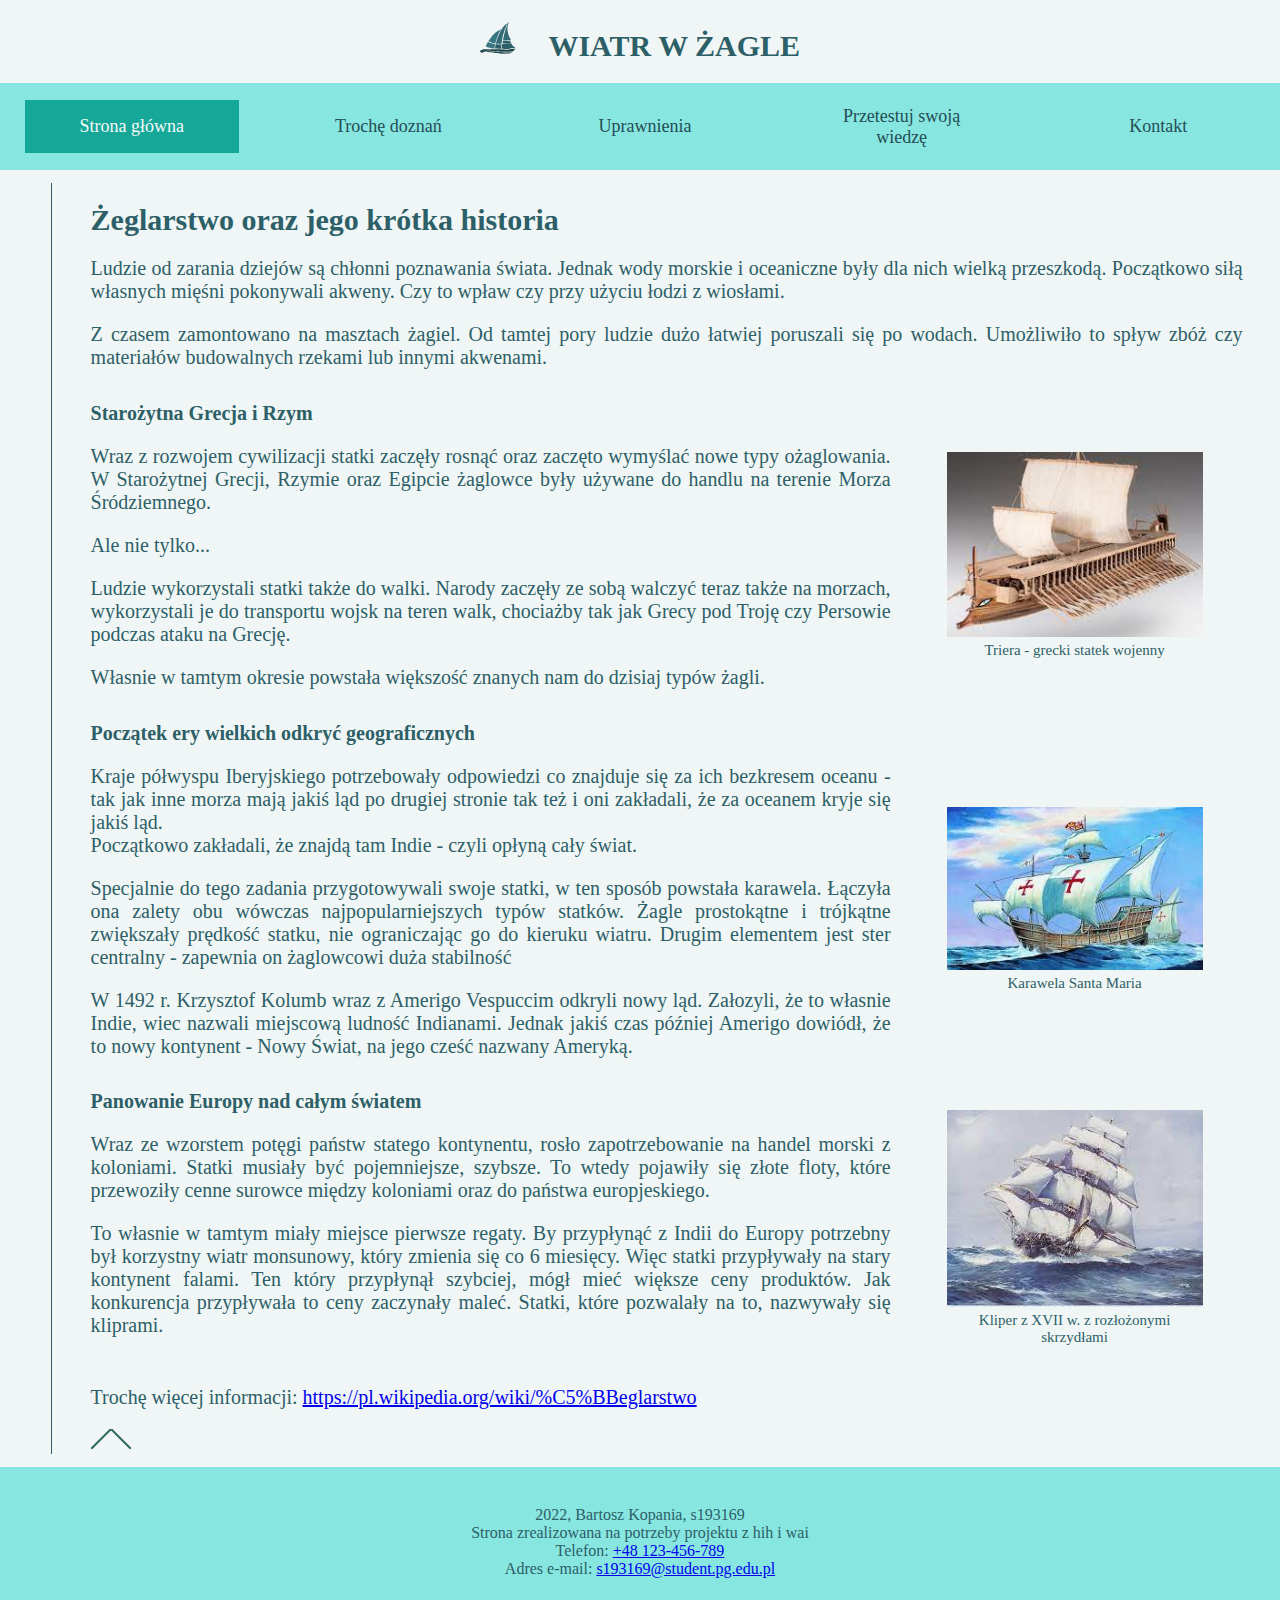
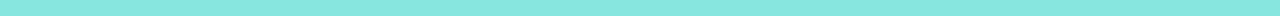
<file: index.html>
<!Doctype Html>
<html>
    <head>
        <title>wiatr w żagle</title>
        <meta charset="UTF-8">
        <meta name="viewport" content="width=device-width, initial-scale=1">
        <link rel="Stylesheet" href="style.css">
        <link rel="Stylesheet" href="index.css">

    </head>
    <body>
        <header>
            <h1>
                <img src="svg/logo.svg" class="logo" alt="logotyp svg">
                WIATR W ŻAGLE
            </h1>
        </header>

        <nav>
            <div><a href="index.html" class="active">Strona główna</a></div>
            <div class="dropdown">
                <a class="dropbtn">Trochę doznań</a>
                <div class="dropdown-content">
                    <a href="galery.html">Galeria</a>
                    <a href="videos.html">Multimedia</a>
                </div>
            </div>
            <div><a href="licenses.html">Uprawnienia</a></div>
            <div><a href="test.html">Przetestuj swoją wiedzę</a></div>
            <div><a href="#bottom">Kontakt</a></div>
        </nav>

        <main>
            <section id="begin">
                <div class="content">
                    <h1>Żeglarstwo oraz jego krótka historia</h1>
                    <p>Ludzie od zarania dziejów są chłonni poznawania świata. Jednak wody morskie i oceaniczne były dla nich wielką przeszkodą. Początkowo siłą własnych mięśni pokonywali akweny. Czy to wpław czy przy użyciu łodzi z wiosłami.</p>
                    <p>Z czasem zamontowano na masztach żagiel. Od tamtej pory ludzie dużo łatwiej poruszali się po wodach. Umożliwiło to spływ zbóż czy materiałów budowalnych rzekami lub innymi akwenami.</p>
                </div>
            </section>
            <section>
                <div class="content">
                    <strong>Starożytna Grecja i Rzym</strong>
                    <p>Wraz z rozwojem cywilizacji statki zaczęły rosnąć oraz zaczęto wymyślać nowe typy ożaglowania. W Starożytnej Grecji, Rzymie oraz Egipcie żaglowce były używane do handlu na terenie Morza Śródziemnego.</p>
                    <p>Ale nie tylko...</p>
                    <p>Ludzie wykorzystali statki także do walki. Narody zaczęły ze sobą walczyć teraz także na morzach, wykorzystali je do transportu wojsk na teren walk, chociażby tak jak Grecy pod Troję czy Persowie podczas ataku na Grecję.</p>
                    <p>Własnie w tamtym okresie powstała większość znanych nam do dzisiaj typów żagli.</p>
                </div>
                <div class="aside">
                    <figure><img src="img/trireme.jpg" alt="Triera">
                    <figcaption>Triera - grecki statek wojenny</figcaption></figure>
                </div>
            </section>
            <section>
                <div class="content">
                    <strong>Początek ery wielkich odkryć geograficznych</strong>
                    <p>Kraje półwyspu Iberyjskiego potrzebowały odpowiedzi co znajduje się za ich bezkresem oceanu - tak jak inne morza mają jakiś ląd po drugiej stronie tak też i oni zakładali, że za oceanem kryje się jakiś ląd.<br>Początkowo zakładali, że znajdą tam Indie - czyli opłyną cały świat.</p>
                    <p>Specjalnie do tego zadania przygotowywali swoje statki, w ten sposób powstała karawela. Łączyła ona zalety obu wówczas najpopularniejszych typów statków. Żagle prostokątne i trójkątne zwiększały prędkość statku, nie ograniczając go do kieruku wiatru. Drugim elementem jest ster centralny - zapewnia on żaglowcowi duża stabilność</p>
                    <p>W 1492 r. Krzysztof Kolumb wraz z Amerigo Vespuccim odkryli nowy ląd. Załozyli, że to własnie Indie, wiec nazwali miejscową ludność Indianami. Jednak jakiś czas później Amerigo dowiódł, że to nowy kontynent - Nowy Świat, na jego cześć nazwany Ameryką.</p>
                </div>
                <div class="aside">
                    <figure><img src="img/santa_maria.jpg" alt="Karawela">
                    <figcaption>Karawela Santa Maria</figcaption></figure>
                </div>
            </section>
            <section>
                <div class="content">
                    <strong>Panowanie Europy nad całym światem</strong>
                    <p>Wraz ze wzorstem potęgi państw statego kontynentu, rosło zapotrzebowanie na handel morski z koloniami. Statki musiały być pojemniejsze, szybsze. To wtedy pojawiły się złote floty, które przewoziły cenne surowce między koloniami oraz do państwa europjeskiego.</p>
                    <p>To własnie w tamtym miały miejsce pierwsze regaty. By przypłynąć z Indii do Europy potrzebny był korzystny wiatr monsunowy, który zmienia się co 6 miesięcy. Więc statki przypływały na stary kontynent falami. Ten który przypłynął szybciej, mógł mieć większe ceny produktów. Jak konkurencja przypływała to ceny zaczynały maleć. Statki, które pozwalały na to, nazwywały się kliprami.</p>
                </div>
                <div class="aside">
                    <figure><img src="img/kliper.jpg" alt="Kliper">
                    <figcaption>Kliper z XVII w. z rozłożonymi skrzydłami</figcaption></figure>
                </div>
            </section>
            <div class="end">
                <p>Trochę więcej informacji: <a href="https://pl.wikipedia.org/wiki/%C5%BBeglarstwo#Historia_(wyb%C3%B3r)">https://pl.wikipedia.org/wiki/%C5%BBeglarstwo</a></p>
                <a href="#begin">
                <svg height="20" width="40">
                    <line x1="0" y1="20" x2="20" y2="0" style="stroke:rgb(45,104,98);stroke-width:2" />
                    <line x1="20" y1="0" x2="40" y2="20" style="stroke:rgb(45,104,98);stroke-width:2" />
                </svg>
            </a></div>
        </main>
        
        <footer>
            <span id="bottom"></span>
            2022, Bartosz Kopania, s193169<br>
            Strona zrealizowana na potrzeby projektu z hih i wai<br>
            Telefon: <a href="tel:123456789">+48 123-456-789</a><br>
            Adres e-mail: <a href="mailto:s193169@student.pg.edu.pl">s193169@student.pg.edu.pl</a>
        </footer>
    </body>
</html>
</file>
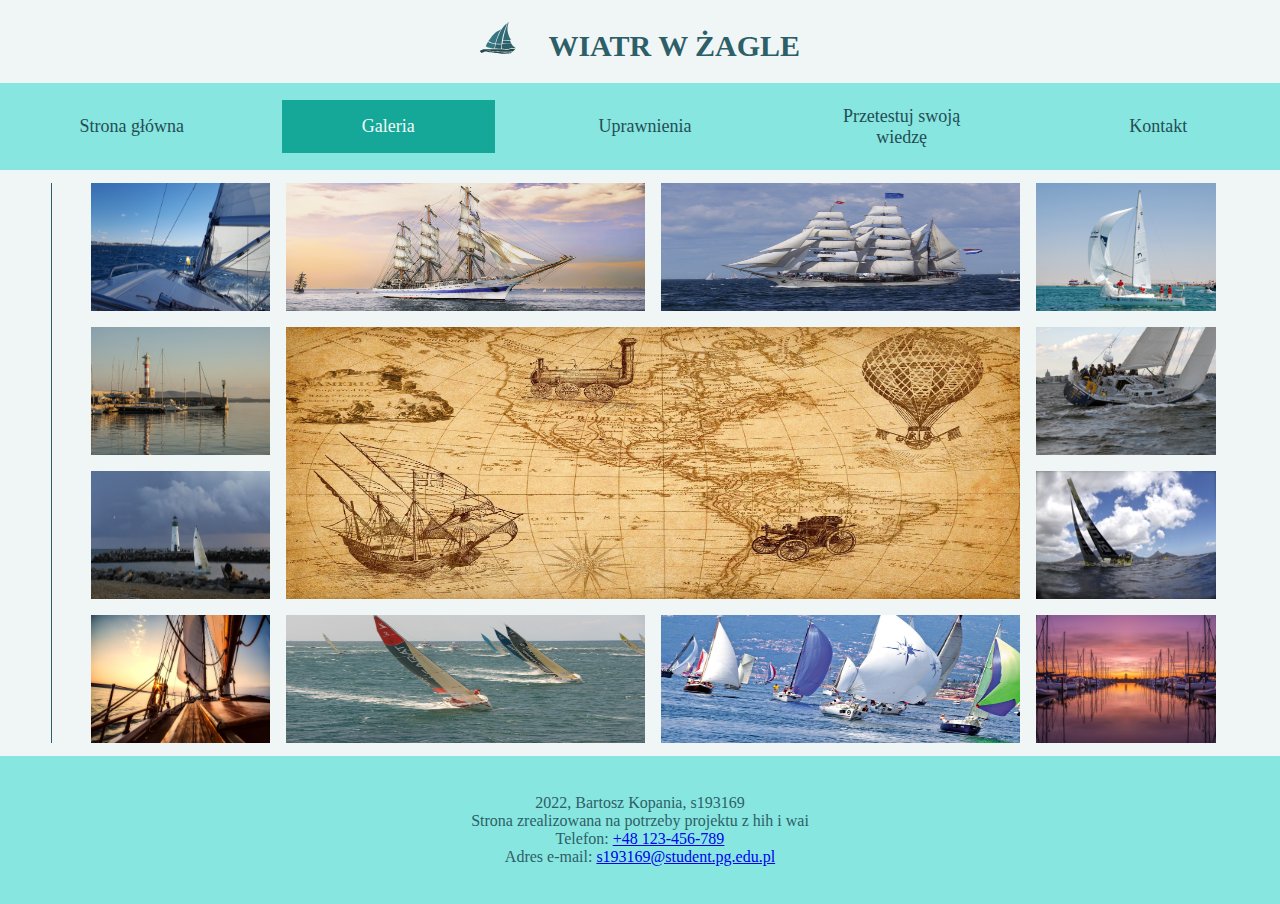
<file: galery.html>
<!Doctype Html>
<html>
    <head>
        <title>wiatr w żagle</title>
        <meta charset="UTF-8">
        <meta name="viewport" content="width=device-width, initial-scale=1">
        <link rel="Stylesheet" href="style.css">
        <link rel="Stylesheet" href="videos_galery.css">

    </head>
    <body>
        <header>
            <h1>
                <img src="svg/logo.svg" class="logo" alt="logotyp svg">
                WIATR W ŻAGLE
            </h1>
        </header>

        <nav>
            <div><a href="index.html">Strona główna</a></div>
            <div class="dropdown">
                <a class="dropbtn active">Galeria</a>
                <div class="dropdown-content">
                    <a href="videos.html">Multimedia</a>
                </div>
            </div>
            <div><a href="licenses.html">Uprawnienia</a></div>
            <div><a href="test.html">Przetestuj swoją wiedzę</a></div>
            <div><a href="index.html#bottom">Kontakt</a></div>

        </nav>

        <main>
            <section class="animated-grid">
                <div class="card"><img src="img/view1.jpg" alt="widoki"></div>
                <div class="card"><img src="img/big_ship1.jpg" alt="duży żaglowiec"></div>
                <div class="card"><img src="img/big_ship2.jpg" alt="duży żaglowiec"></div>
                <div class="card"><img src="img/big_sail1.jpg" alt="widoki"></div>
                <div class="card"><img src="img/przechyl1.jpg" alt="przechył"></div>
                <div class="card"><img src="img/przechyl2.jpg" alt="przechył"></div>
                <div class="card"><img src="img/sunset2.jpg" alt="zavhód słońca"></div>
                <div class="card"><img src="img/race1.jpg" alt="reagty żagłówek"></div>
                <div class="card"><img src="img/race2.jpg" alt="reagty żagłówek"></div>
                <div class="card"><img src="img/sunset1.jpg" alt="zachód słońca"></div>
                <div class="card"><img src="img/harbour_enter.jpg" alt="widoki na port"></div>
                <div class="card"><img src="img/lighthouse.jpg" alt="widoki na port"></div>
                <div class="card"><img src="img/map.jpg" alt="mapa renesansowa"></div>
              </section>
        </main>
        
        <footer>
            <span id="bottom"></span>
            2022, Bartosz Kopania, s193169<br>
            Strona zrealizowana na potrzeby projektu z hih i wai<br>
            Telefon: <a href="tel:123456789">+48 123-456-789</a><br>
            Adres e-mail: <a href="mailto:s193169@student.pg.edu.pl">s193169@student.pg.edu.pl</a>
        </footer>
    </body>
</html>
</file>
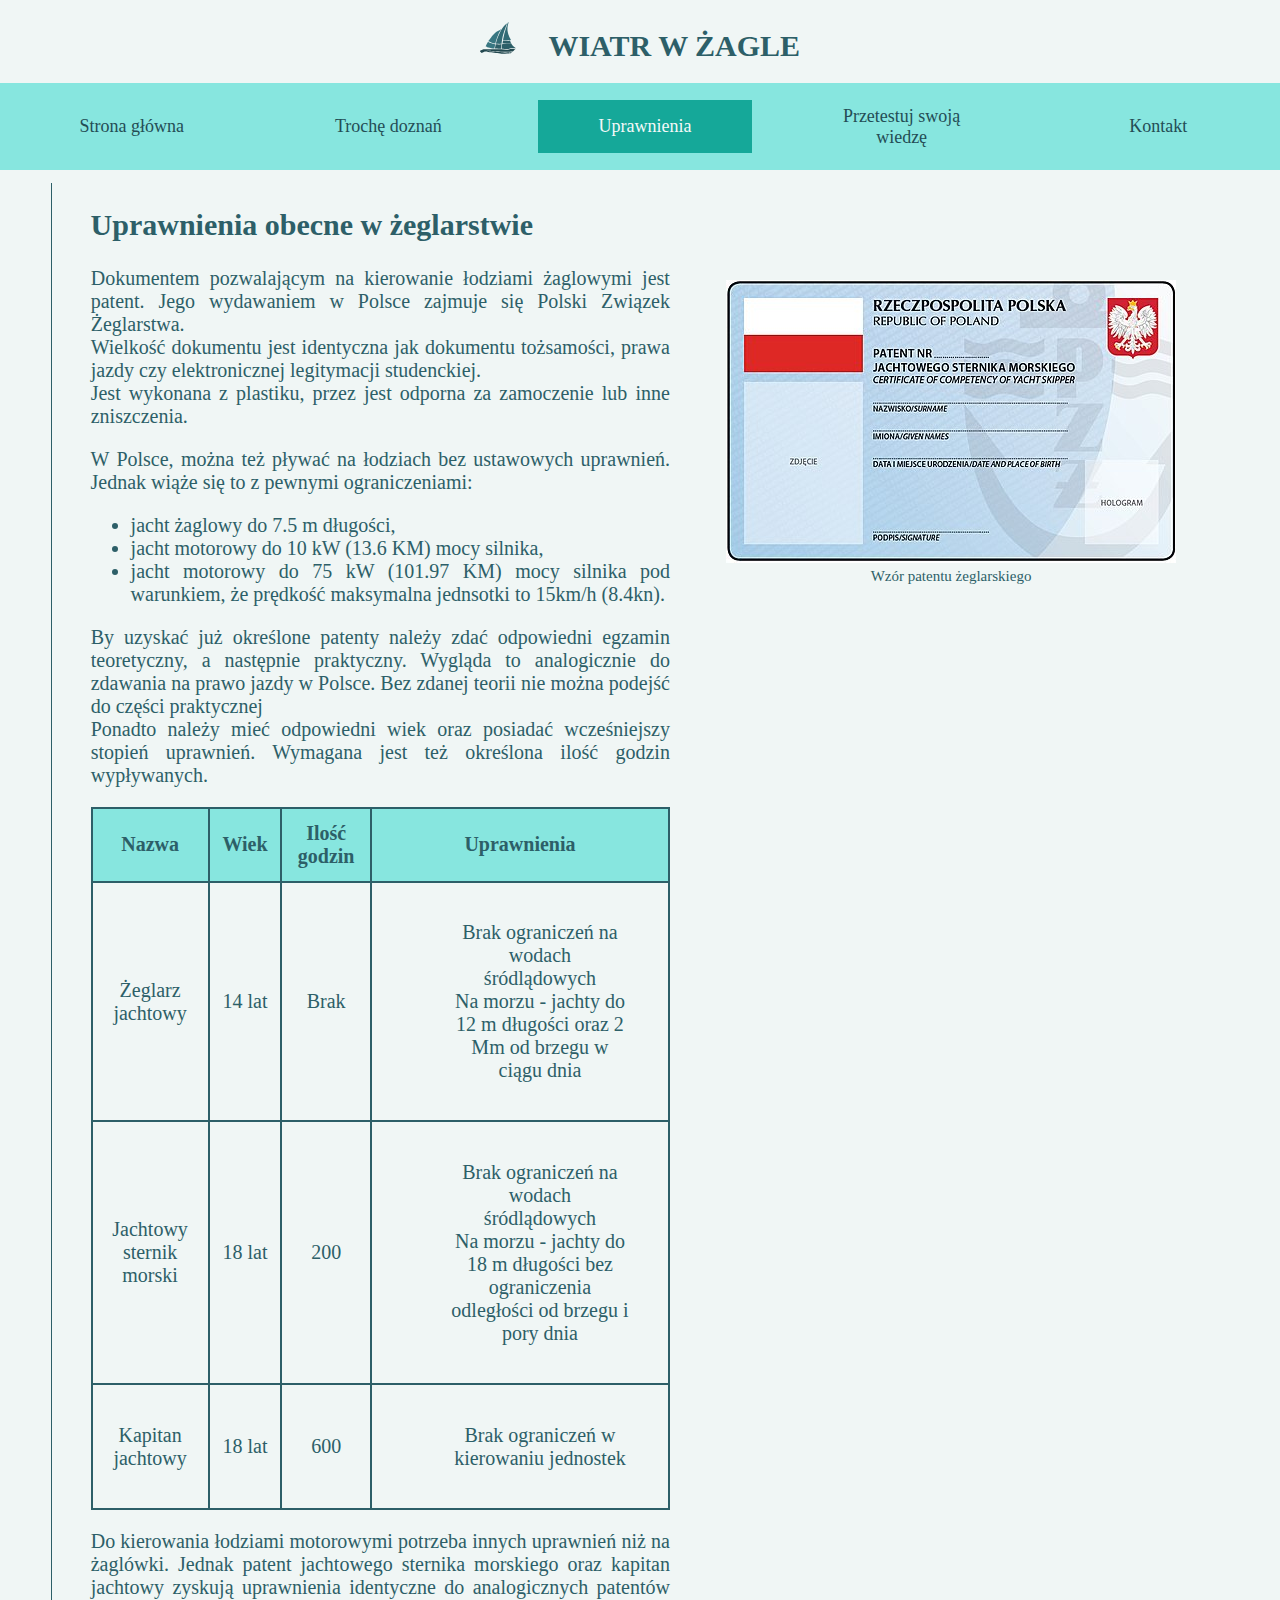
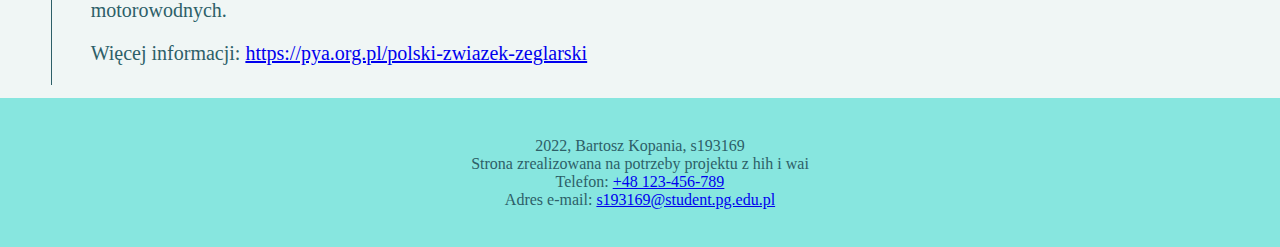
<file: licenses.html>
<!Doctype Html>
<html>
    <head>
        <title>wiatr w żagle</title>
        <meta charset="UTF-8">
        <meta name="viewport" content="width=device-width, initial-scale=1">
        <link rel="Stylesheet" href="style.css">
        <link rel="Stylesheet" href="licenses.css">


    </head>
    <body>
        <header>
            <h1>
                <img src="svg/logo.svg" class="logo" alt="logotyp svg">
                WIATR W ŻAGLE
            </h1>
        </header>

        <nav>
            <div><a href="index.html">Strona główna</a></div>
            <div class="dropdown">
                <a class="dropbtn">Trochę doznań</a>
                <div class="dropdown-content">
                    <a href="galery.html">Galeria</a>
                    <a href="videos.html">Multimedia</a>
                </div>
            </div>
            <div><a href="licenses.html" class="active">Uprawnienia</a></div>
            <div><a href="test.html">Przetestuj swoją wiedzę</a></div>
            <div><a href="index.html#bottom">Kontakt</a></div>

        </nav>

        <main>
            <section>
            <div class="content">
                <h2>Uprawnienia obecne w żeglarstwie</h2>
                <p>
                    Dokumentem pozwalającym na kierowanie łodziami żaglowymi jest patent. Jego wydawaniem w Polsce zajmuje się Polski Związek Żeglarstwa.<br>
                    Wielkość dokumentu jest identyczna jak dokumentu tożsamości, prawa jazdy czy elektronicznej legitymacji studenckiej.<br>
                    Jest wykonana z plastiku, przez jest odporna za zamoczenie lub inne zniszczenia.
                </p>
                    W Polsce, można też pływać na łodziach bez ustawowych uprawnień. Jednak wiąże się to z pewnymi ograniczeniami:
                    <ul>
                        <li>jacht żaglowy do 7.5 m długości,</li>
                        <li>jacht motorowy do 10 kW (13.6 KM) mocy silnika,</li>
                        <li>jacht motorowy do 75 kW (101.97 KM) mocy silnika pod warunkiem, że prędkość maksymalna jednsotki to 15km/h (8.4kn).</li>
                    </ul>
                <p>
                    By uzyskać już określone patenty należy zdać odpowiedni egzamin teoretyczny, a następnie praktyczny. Wygląda to analogicznie do zdawania na prawo jazdy w Polsce. Bez zdanej teorii nie można podejść do części praktycznej<br>
                    Ponadto należy mieć odpowiedni wiek oraz posiadać wcześniejszy stopień uprawnień. Wymagana jest też określona ilość godzin wypływanych.
                </p>
                <table id="licenses">
                    <tr>
                        <th>Nazwa</th>
                        <th>Wiek</th>
                        <th>Ilość godzin</th>
                        <th>Uprawnienia</th>
                    </tr>
                    <tr>
                        <td>Żeglarz jachtowy</td>
                        <td>14 lat</td>
                        <td>Brak</td>
                        <td>
                            <ul>
                                <li>Brak ograniczeń na wodach śródlądowych</li>
                                <li>Na morzu - jachty do 12 m długości oraz 2 Mm od brzegu w ciągu dnia</li>
                            </ul>
                        </td>
                    </tr>
                    <tr>
                        <td>Jachtowy sternik morski</td>
                        <td>18 lat</td>
                        <td>200</td>
                        <td>
                            <ul>
                                <li>Brak ograniczeń na wodach śródlądowych</li>
                                <li>Na morzu - jachty do 18 m długości bez ograniczenia odległości od brzegu i pory dnia</li>
                            </ul>
                        </td>
                    </tr>
                    <tr>
                        <td>Kapitan jachtowy</td>
                        <td>18 lat</td>
                        <td>600</td>
                        <td>
                            <ul>
                                <li>Brak ograniczeń w kierowaniu jednostek</li>
                            </ul>
                        </td>
                    </tr>
                </table>
                <p>
                    Do kierowania łodziami motorowymi potrzeba innych uprawnień niż na żaglówki.
                    Jednak patent jachtowego sternika morskiego oraz kapitan jachtowy zyskują uprawnienia identyczne do analogicznych patentów motorowodnych.
                </p>
                <p>Więcej informacji: <a href="https://pya.org.pl/polski-zwiazek-zeglarski">https://pya.org.pl/polski-zwiazek-zeglarski</a></p>
            </div>
            <div class="aside_photos">
                <figure><img src="img/patent_wzor.jpg" alt="Wzor patentu">
                <figcaption>Wzór patentu żeglarskiego</figcaption></figure>
            </div>
        </section>
        </main>
        
        <footer>
            <span id="bottom"></span>
            2022, Bartosz Kopania, s193169<br>
            Strona zrealizowana na potrzeby projektu z hih i wai<br>
            Telefon: <a href="tel:123456789">+48 123-456-789</a><br>
            Adres e-mail: <a href="mailto:s193169@student.pg.edu.pl">s193169@student.pg.edu.pl</a>
        </footer>
    </body>
</html>
</file>
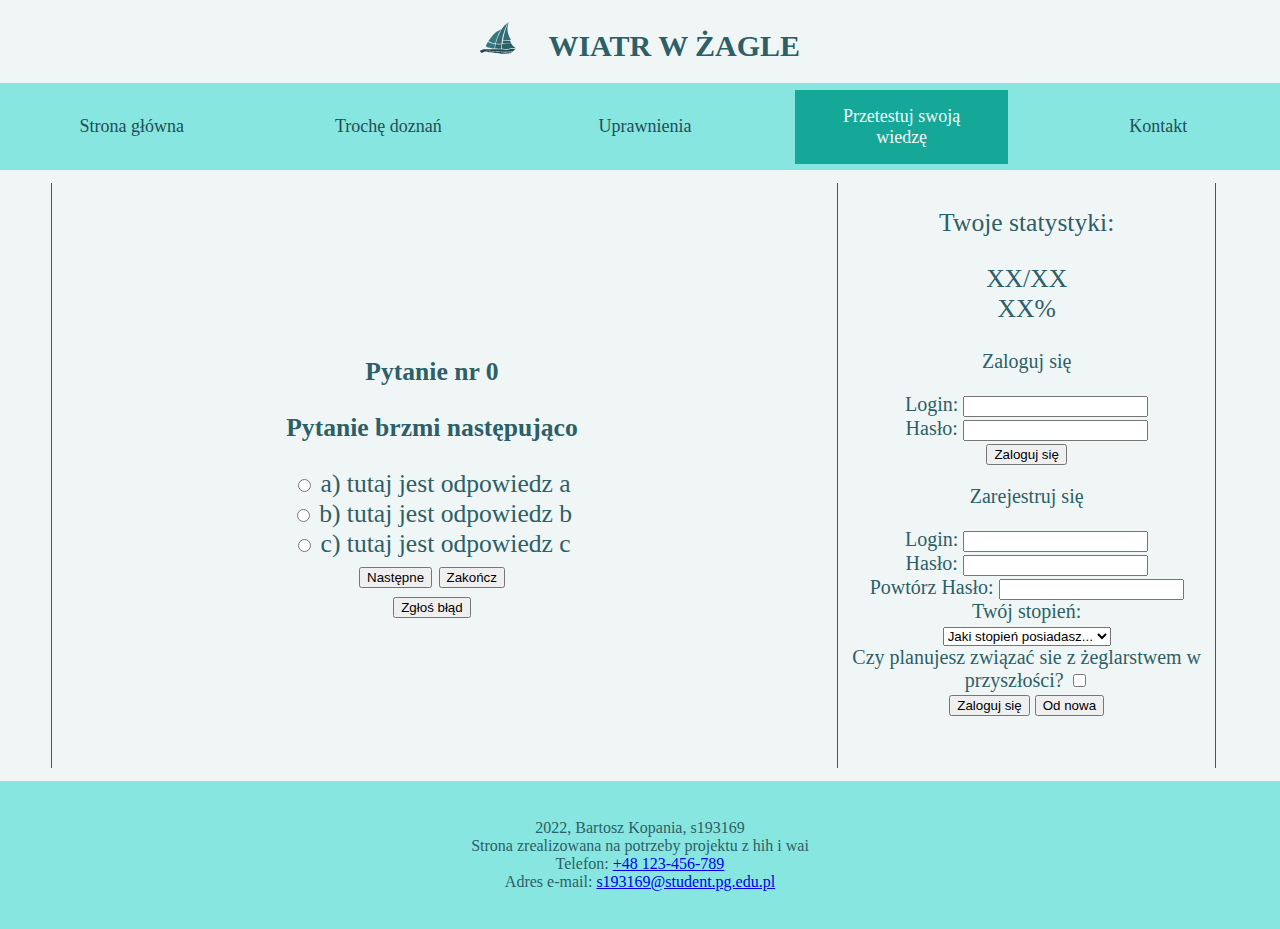
<file: test.html>
<!Doctype Html>
<html>
    <head>
        <title>wiatr w żagle</title>
        <meta charset="UTF-8">
        <meta name="viewport" content="width=device-width, initial-scale=1">

        <link rel="Stylesheet" href="style.css">
        <link rel="Stylesheet" href="test.css">
        <script src="test.js" defer></script>

    </head>
    <body>
        <header>
            <h1>
                <img src="svg/logo.svg" class="logo" alt="logotyp svg">
                WIATR W ŻAGLE
            </h1>
        </header>

        <nav>
            <div><a href="index.html">Strona główna</a></div>
            <div class="dropdown">
                <a class="dropbtn">Trochę doznań</a>
                <div class="dropdown-content">
                    <a href="galery.html">Galeria</a>
                    <a href="videos.html">Multimedia</a>
                </div>
            </div>
            <div><a href="licenses.html">Uprawnienia</a></div>
            <div><a href="test.html" class="active">Przetestuj swoją wiedzę</a></div>
            <div><a href="index.html#bottom">Kontakt</a></div>
        </nav>

        <main>
            <noscript><h1>Żeby móc przetestować swoją wiedzę, musisz mieć włączoną obsługę skryptów JS.<br></h1></noscript>
            <section id="noscript">
                <div id="testWindow">
                    <div id="test">
                        <form>
                        <p id="enumeration"><strong>Pytanie nr 0</strong></p>
                        <p id="question"><strong>Pytanie brzmi następująco</strong></p>
                        <input type="radio" id="aCheckBox" name="answ" value="1">
                        <label id="answ1" for="aCheckBox">a) tutaj jest odpowiedz a</label>
                        <br>
                        <input type="radio" id="bCheckBox" name="answ" value="2">
                        <label id="answ2" for="bCheckBox">b) tutaj jest odpowiedz b</label>
                        <br>
                        <input type="radio" id="cCheckBox" name="answ" value="3">
                        <label id="answ3" for="cCheckBox">c) tutaj jest odpowiedz c</label>
                        <br>
                        <button id="check" onclick="nextQuestion()">Następne</button>
                        <button id="finish" onclick="finishTest()">Zakończ</button>
                        <br>
                        <button id="mistake" onclick="mistake()">Zgłoś błąd</button>
                        </form>
                    </div>

                </div>
                <div class="register">
                    <div class="stats">
                        <p>Twoje statystyki:</p>
                        <p id="score">
                            XX/XX<br>
                            XX%
                        </p>
                    </div>
                    <p>Zaloguj się</p>
                    <form action="login.php" method="post">
                        <label for="login">Login:</label>
                        <input type="text" id="loginLogin" name="loginLogin">
                        <br>
                        <label for="psw">Hasło:</label>
                        <input type="password" id="pswLogin" name="pswLogin">
                        <br>
                        <input type="submit" value="Zaloguj się">
                    </form>

                    <p>Zarejestruj się</p>
                    <form action="register.php" method="post">
                        <label for="login">Login:</label>
                        <input type="text" id="login" name="login">
                        <br>
                        <label for="psw">Hasło:</label>
                        <input type="password" id="psw" name="psw" title="Hasło musi zawierać 8 znaków, w tym dużą i małą literę, cyfrę oraz znak specjlany">
                        <br>
                        <label for="psw_r">Powtórz Hasło:</label>
                        <input type="password" id="psw_r" name="psw_r">
                        <br>
                        <label for="knowledge">Twój stopień:</label><br>
                        <select id="knowledge" name="knowledge">
                            <option value="">Jaki stopień posiadasz...</option>
                            <option value="1">Brak</option>
                            <option value="2">Żeglarz jachtowy</option>
                            <option value="3">Jachtowy sternik morski</option>
                            <option value="3">Kapitan Jachtowy</option>
                        </select>
                        <br>
                        <label for="future">Czy planujesz związać sie z żeglarstwem w przyszłości?</label>
                        <input type="checkbox" id="future" name="future">
                        <br>
                        <input type="submit" value="Zaloguj się">
                        <input type="reset" value="Od nowa">
                    </form>
                </div>
            </section>
        </main>
        
        <footer>
            <span id="bottom"></span>
            2022, Bartosz Kopania, s193169<br>
            Strona zrealizowana na potrzeby projektu z hih i wai<br>
            Telefon: <a href="tel:123456789">+48 123-456-789</a><br>
            Adres e-mail: <a href="mailto:s193169@student.pg.edu.pl">s193169@student.pg.edu.pl</a>
        </footer>
    </body>
</html>
</file>
<file: style.css>
body{
    background-color: #f0f6f5;
    color: #2d5f68;
    margin: 0;
    text-align: justify;
}

h1{
    font-size: 30px;
}

header{
    text-align: center;
}

.logo{
    width: 36px;
    height: 36px;
    margin-right: 2vw;
}

header, footer{
    padding-left: 2vw;
    padding-right: 2vw;
}

main{
    margin-left:  4vw;
    margin-right: 4vw;
    padding-left:  1vw;
    padding-right: 1vw;
    border-left: 1px solid #2d5f68;
    font-size: 20px;
}

main>*{
    margin-top: 1vw;
    margin-bottom: 1vw;
    margin-left: 2vw;
}

footer{
    padding-top: 3vw;
    padding-bottom: 3vw;
    text-align: center;
    height: auto;
}

nav,footer{
    background-color: #87e6df;
}

nav{
    padding: 0.5vw;
    display: grid;
    gap: 1rem;

    grid-template-columns: repeat(auto-fit,minmax(240px,1fr));
}

nav>*{
    display: flex;
    flex-direction: column;
    justify-content: center;
    align-items: center;
}

nav .icon{
    display: none;
}

nav a, .dropbtn{
    float: left;
    text-align: center;
    padding: 16px 30px;
    font-size: 18px;
    margin-left: 10px;
    text-decoration: none;
    color:#244d55;
    width: 12vw;
}

nav a:hover {
    background-color: #95d3cf;
    color: #2d5f68;
}
  
nav a.active {
    background-color: #15a899;
    color: #f4f9f8;
}

.dropdown-content {
    display: none;
    position: absolute;
    margin-top: 120px;
    margin-left: 10px;
    padding: 10px;
    background-color: #f1f1f1;
    box-shadow: 0px 8px 16px 8px rgba(0,0,0,0.2);
}

.dropdown-content a {
    color: #2d5f68;
    margin-left: 0px;
    text-decoration: none;
    display: block;
}
  
.dropdown-content a:hover {
    background-color: #d5d5d5;
}
  
.dropdown:hover .dropdown-content {
    display: block;
}
  
.dropdown:hover .dropbtn {
    background-color: #95d3cf;
}

figcaption{
    font-size: 15px;
    text-align: center;
}

@media screen and (max-width: 600px) {
    header, footer, main{
        padding-left: 3vw;
        padding-right: 3vw;
    }
    
    nav{
        padding: 1vw;
    }

    nav a, .dropbtn{
        width: 30vw;
    }

    .dropdown-content{
        display: block;
        margin: 0;
        background-color: #87e6df;
        box-shadow: none;
    }

    footer{
        padding-top: 5vw;
        padding-bottom: 6.5vw;
        height: auto;
    }
}
</file>
<file: index.css>
main>section{
    width: 90vw;
    display: flex;
    gap:1rem;
}

figure{
    width: 20vw;
}

img{
    width:100%;
}

.aside{
    display: flex;
    justify-content: center;
    align-items: center;
}

@media screen and (max-width: 600px){
    main>section{
        display: inline-block;
        width: 85vw;
    }

    .content{
        width: 100%;
    }

    figure{
        width: 85vw;
    }
}
</file>
<file: videos_galery.css>
video{
    width: 80vw;
    box-shadow: 10px 10px 20px 25px rgba(0,0,0,0.2);
}

.card:hover{
    transform: scale(1.5);
    transition-duration: 750ms;
}

img{
  height: 100%;
  width: 100%;
}

.animated-grid {  
    display: grid;
    gap: 1rem;
  
    grid-template-areas:
      'a  b  c  d'
      'l  m m e'
      'k  m m f'
      'j  i  h  g';
  
    grid-template-rows: repeat(4, 10vw);
    grid-template-columns: 1fr 2fr 2fr 1fr;
  
    --stagger-delay: 100ms;
  }
  
  @keyframes cardEntrance {
    from {
      opacity: 0;
      transform: scale(0.3);
      filter: hue-rotate(180deg);
    }
    to {
      opacity: 1;
      transform: scale(1);
      filter: hue-rotate(0deg);
    }
  }
  
  .card {
    background-color: rgb(36, 243, 147);
    animation: cardEntrance 700ms ease-out;
    animation-fill-mode: backwards;
  }
  
  .card:nth-child(1) {
    grid-area: a;
    animation-delay: calc(1 * var(--stagger-delay));
  }
  .card:nth-child(2) {
    grid-area: b;
    animation-delay: calc(2 * var(--stagger-delay));
  }
  .card:nth-child(3) {
    grid-area: c;
    animation-delay: calc(3 * var(--stagger-delay));
  }
  .card:nth-child(4) {
    grid-area: d;
    animation-delay: calc(4 * var(--stagger-delay));
  }
  .card:nth-child(5) {
    grid-area: e;
    animation-delay: calc(5 * var(--stagger-delay));
  }
  .card:nth-child(6) {
    grid-area: f;
    animation-delay: calc(6 * var(--stagger-delay));
  }
  .card:nth-child(7) {
    grid-area: g;
    animation-delay: calc(7 * var(--stagger-delay));
  }
  .card:nth-child(8) {
    grid-area: h;
    animation-delay: calc(8 * var(--stagger-delay));
  }
  .card:nth-child(9) {
    grid-area: i;
    animation-delay: calc(9 * var(--stagger-delay));
  }
  .card:nth-child(10) {
    grid-area: j;
    animation-delay: calc(10 * var(--stagger-delay));
  }
  .card:nth-child(11) {
    grid-area: k;
    animation-delay: calc(11 * var(--stagger-delay));
  }
  .card:nth-child(12) {
    grid-area: l;
    animation-delay: calc(12 * var(--stagger-delay));
  }
  .card:last-child {
    grid-area: m;
    animation-delay: calc(13 * var(--stagger-delay));
  }

@media screen and (max-width: 600px) {
    video{
        width: 85vw;
    }

    .animated-grid{
      display: block;
      margin-top: 2vw;
      margin-bottom: 2vw;
    }

    .animated-grid>*{
      margin-top: 1vw;
      width: 85vw;
      height: 56vw;
    }
}
</file>
<file: licenses.css>
main>section{
    display: flex;
    gap:1rem;
}

#licenses{
    border: 1px solid #2d5f68;
    text-align: center;
    border-spacing: 0px;
}

tr,td,th{
    border: 1px solid #2d5f68;
    padding: 1vw;
}

#licenses>tbody>tr>th{
    background-color: #87e6df;
}

td>ul{
    margin: 2vw;
    list-style: none;
}

p{
    padding: 0.01vw;
}

div.aside_photos{
    margin-top: 6vw;
}


div.aside_photos>figure>figcaption{
    text-align: center;
}

@media screen and (max-width: 600px){
    main>section{
        display: inline-block;
        width: 85vw;
    }

    td>ul{
        padding: 0px;
    }

    h2{
        text-align: center;
    }
    
    div.aside_photos>figure{
        margin-left: 0;
    }

    div.aside_photos>figure>img{
        width: 80vw;
    }
}
</file>
<file: test.css>
main>section{
    display: flex;
}

#testWindow{
    display: flex;
    height: 65vh;
    text-align: center;
    justify-content: center;
    align-items: center;
    padding-right: 5vw;
    width: 70vw;
}

#test{
    display:block;
    font-size: 2vw;
    width: 100%;
}

.register{
    text-align: center;
    padding-left: 0.5vw;
    padding-right: 0.5vw;
    border-left: 1px solid #2d5f68;
    border-right: 1px solid #2d5f68;
}

.stats{
    font-size: 2vw;
}

@media screen and (max-width: 600px){
    main>section{
        display: inline-block;
        width: 85vw;
    }

    #testWindow{
        width: 85vw;
        height: auto;
    }

    #test, .stats{
        font-size: 20px;
    }
}
</file>
